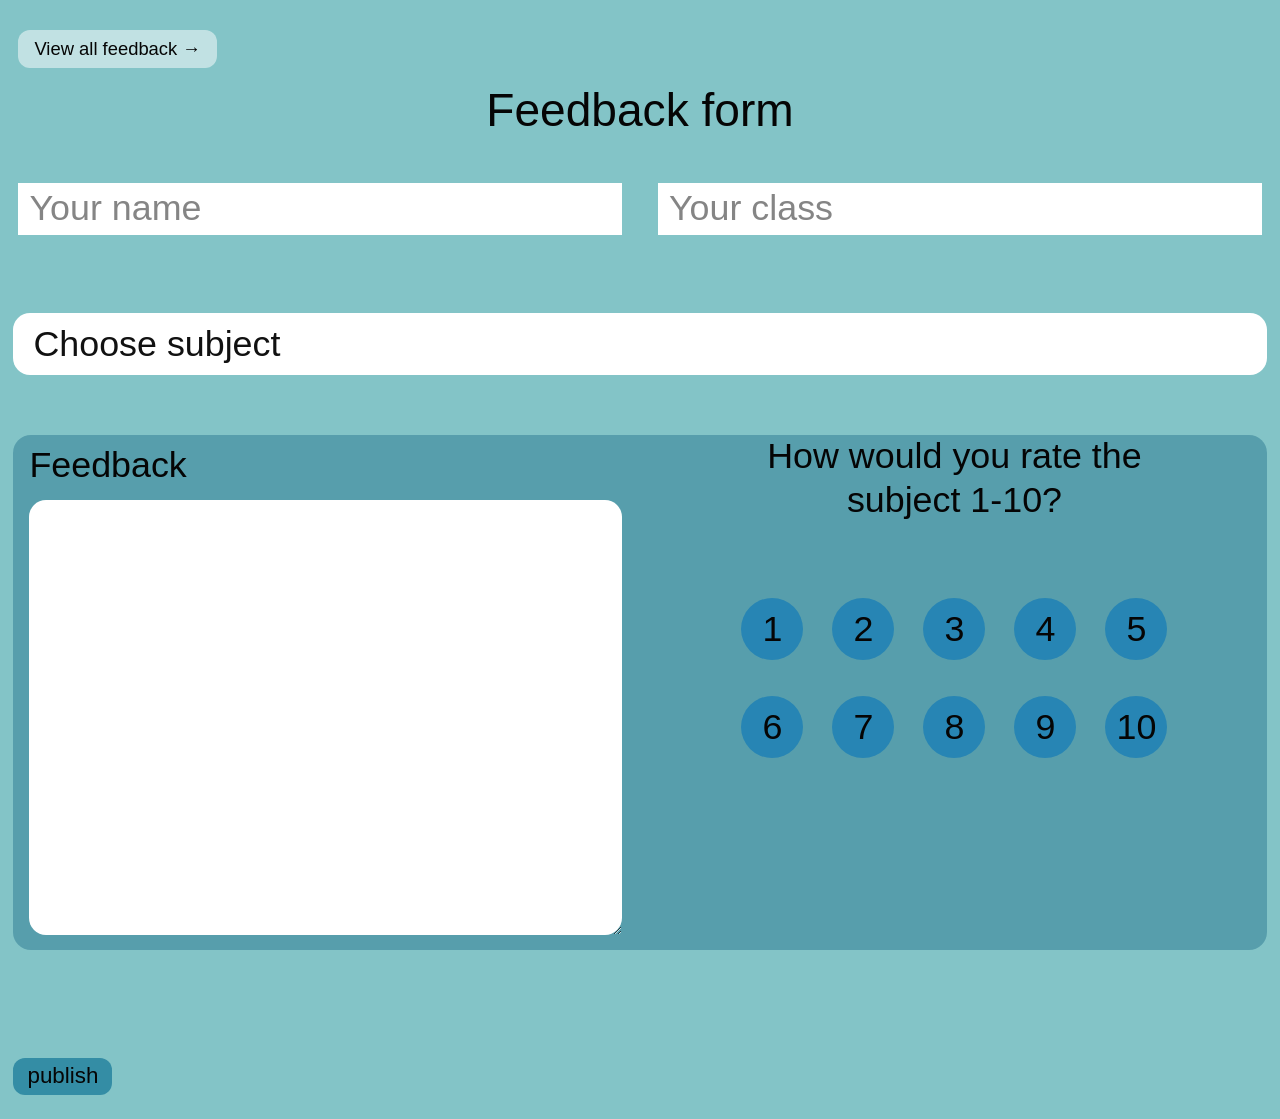
<file: frontend/index.html>
<!DOCTYPE html>
<html lang="et">
<head>
  <meta charset="UTF-8" />
  <meta name="viewport" content="width=device-width, initial-scale=1.0" />
  <title>Feedback form</title>
  <link rel="stylesheet" href="style.css" />
</head>
<body>
  <main class="page">
    <div class="top-bar">
      <a href="feedbacks.html" class="nav-link">View all feedback &rarr;</a>
    </div>

    <h1>Feedback form</h1>

    <form id="feedbackForm">
      <div class="identity">
        <input id="name" name="name" type="text" placeholder="Your name" aria-label="Your name" required />
        <input id="className" name="className" type="text" placeholder="Your class" aria-label="Your class" required />
      </div>

      <select id="subject" name="subject" aria-label="Choose subject" required>
        <option value="" selected disabled>Choose subject</option>
        <option>Mathematics</option>
        <option>English</option>
        <option>Estonian</option>
        <option>Physics</option>
        <option>Chemistry</option>
        <option>Biology</option>
        <option>History</option>
        <option>Other</option>
      </select>

      <section class="feedback-panel">
        <div class="comment-area">
          <label for="feedback">Feedback</label>
          <textarea id="feedback" name="feedback" aria-label="Feedback"></textarea>
        </div>

        <fieldset class="rating-area">
          <legend>How would you rate the<br class="desktop-break" /> subject 1-10?</legend>
          <div class="rating-grid" role="radiogroup" aria-label="Rate the subject from 1 to 10">
            <label class="rating"><input type="radio" name="rating" value="1" required /><span>1</span></label>
            <label class="rating"><input type="radio" name="rating" value="2" /><span>2</span></label>
            <label class="rating"><input type="radio" name="rating" value="3" /><span>3</span></label>
            <label class="rating"><input type="radio" name="rating" value="4" /><span>4</span></label>
            <label class="rating"><input type="radio" name="rating" value="5" /><span>5</span></label>
            <label class="rating"><input type="radio" name="rating" value="6" /><span>6</span></label>
            <label class="rating"><input type="radio" name="rating" value="7" /><span>7</span></label>
            <label class="rating"><input type="radio" name="rating" value="8" /><span>8</span></label>
            <label class="rating"><input type="radio" name="rating" value="9" /><span>9</span></label>
            <label class="rating"><input type="radio" name="rating" value="10" /><span>10</span></label>
          </div>
        </fieldset>
      </section>

      <div class="form-footer">
        <button type="submit">publish</button>
        <p id="status" role="status" aria-live="polite"></p>
      </div>
    </form>
  </main>
  <script src="script.js"></script>
</body>
</html>
</file>
<file: frontend/style.css>
* {
  box-sizing: border-box;
}

:root {
  --page-bg: #83c4c7;
  --panel-bg: #579eac;
  --button-bg: #2785b4;
  --white: #fff;
  --black: #050505;
}

html, body {
  margin: 0;
  min-height: 100%;
}

body {
  background: var(--page-bg);
  color: var(--black);
  font-family: Arial, Helvetica, sans-serif;
}

.page {
  min-height: 100vh;
  padding: 30px 1.05% 24px;
  display: flex;
  flex-direction: column;
}

.top-bar {
  display: flex;
  justify-content: flex-start;
  margin-bottom: 16px;
  padding: 0 0.4%;
}

.nav-link {
  display: inline-flex;
  align-items: center;
  gap: 6px;
  color: #050505;
  text-decoration: none;
  font-size: 1.15rem;
  font-weight: 500;
  padding: 8px 16px;
  border-radius: 12px;
  background: rgba(255, 255, 255, 0.5);
  transition: background 150ms ease;
}

.nav-link:hover {
  background: rgba(255, 255, 255, 0.85);
}

h1 {
  margin: 0 0 46px;
  text-align: center;
  font-size: clamp(2rem, 3.6vw, 3.35rem);
  line-height: 1.15;
  font-weight: 400;
}

.identity {
  display: grid;
  grid-template-columns: 1fr 1fr;
  gap: 2.9%;
  margin: 0 0 78px;
  padding: 0 0.4%;
}

input[type="text"],
select {
  width: 100%;
  min-width: 0;
  border: 0;
  outline: none;
  color: #111;
  background: var(--white);
  font: inherit;
}

.identity input {
  height: 52px;
  padding: 3px 11px;
  font-size: clamp(1.3rem, 2.8vw, 2.5rem);
  border-radius: 0;
}

.identity input::placeholder {
  color: #858585;
  opacity: 1;
}

select {
  height: 62px;
  padding: 0 20px;
  margin-bottom: 60px;
  border-radius: 17px;
  font-size: clamp(1.3rem, 2.8vw, 2.5rem);
  appearance: none;
}

.feedback-panel {
  display: grid;
  grid-template-columns: 1fr 1fr;
  gap: 3%;
  min-height: 515px;
  padding: 8px 16px 15px;
  background: var(--panel-bg);
  border-radius: 18px;
}

.comment-area {
  display: flex;
  flex-direction: column;
  min-width: 0;
}

.comment-area label {
  font-size: clamp(1.5rem, 2.8vw, 2.5rem);
  line-height: 1.25;
  margin-bottom: 12px;
}

textarea {
  width: 100%;
  flex: 1;
  min-height: 300px;
  resize: vertical;
  border: 0;
  outline: none;
  border-radius: 17px;
  padding: 14px;
  background: var(--white);
  color: #111;
  font: inherit;
  font-size: 1.2rem;
}

.rating-area {
  min-width: 0;
  margin: -8px 0 0;
  padding: 0;
  border: 0;
  text-align: center;
}

.rating-area legend {
  width: 100%;
  padding: 0;
  margin: 0 auto 76px;
  font-size: clamp(1.45rem, 2.8vw, 2.5rem);
  line-height: 1.22;
  font-weight: 400;
}

.rating-grid {
  display: grid;
  grid-template-columns: repeat(5, 62px);
  justify-content: center;
  gap: 36px 29px;
}

.rating {
  position: relative;
  display: block;
  width: 62px;
  height: 62px;
  cursor: pointer;
}

.rating input {
  position: absolute;
  width: 1px;
  height: 1px;
  opacity: 0;
}

.rating span {
  display: grid;
  place-items: center;
  width: 100%;
  height: 100%;
  border-radius: 50%;
  background: var(--button-bg);
  color: #050505;
  font-size: clamp(1.5rem, 2.8vw, 2.5rem);
  line-height: 1;
  transition: transform 120ms ease, box-shadow 120ms ease, background 120ms ease;
}

.rating:hover span {
  transform: scale(1.06);
}

.rating input:checked + span {
  background: #145f8b;
  color: #fff;
  box-shadow: 0 0 0 4px rgba(255,255,255,.75);
}

.rating input:focus-visible + span {
  outline: 3px solid #fff;
  outline-offset: 4px;
}

.form-footer {
  margin-top: auto;
  padding-top: 108px;
  display: flex;
  align-items: center;
  gap: 16px;
  flex-wrap: wrap;
}

button {
  border: 0;
  border-radius: 12px;
  padding: 5px 14px 6px;
  background: #348da5;
  color: #050505;
  font: inherit;
  font-size: 1.4rem;
  line-height: 1.15;
  cursor: pointer;
}

button:hover {
  background: #267e98;
}

button:focus-visible {
  outline: 3px solid white;
  outline-offset: 3px;
}

button:disabled {
  opacity: 0.6;
  cursor: not-allowed;
}

#status {
  margin: 0;
  font-size: 1rem;
}

.controls-bar {
  display: flex;
  gap: 16px;
  max-width: 900px;
  width: 100%;
  margin: 0 auto 36px;
  align-items: center;
}

.controls-bar select {
  margin-bottom: 0;
  height: 52px;
  font-size: 1.2rem;
  flex: 1;
}

.controls-bar button {
  height: 52px;
  padding: 0 24px;
}

.feedbacks-grid {
  display: grid;
  grid-template-columns: repeat(auto-fill, minmax(320px, 1fr));
  gap: 24px;
  width: 100%;
  max-width: 1200px;
  margin: 0 auto;
}

.feedback-card {
  background: var(--panel-bg);
  border-radius: 18px;
  padding: 20px;
  display: flex;
  flex-direction: column;
  gap: 14px;
  color: var(--black);
}

.card-header {
  display: flex;
  justify-content: space-between;
  align-items: flex-start;
  gap: 12px;
}

.student-info h2 {
  margin: 0 0 4px;
  font-size: 1.45rem;
  font-weight: 600;
  word-break: break-word;
}

.class-tag {
  font-size: 1rem;
  color: #111;
  opacity: 0.9;
}

.rating-badge {
  display: flex;
  flex-direction: column;
  align-items: center;
  justify-content: center;
  width: 56px;
  height: 56px;
  min-width: 56px;
  border-radius: 50%;
  background: #145f8b;
  color: #fff;
  font-weight: bold;
}

.rating-number {
  font-size: 1.35rem;
  line-height: 1;
}

.rating-scale {
  font-size: 0.72rem;
  opacity: 0.85;
}

.subject-pill {
  display: inline-block;
  align-self: flex-start;
  background: var(--button-bg);
  color: #fff;
  padding: 5px 14px;
  border-radius: 14px;
  font-size: 0.95rem;
  font-weight: 500;
}

.card-description {
  background: var(--white);
  border-radius: 14px;
  padding: 14px 16px;
  margin: 0;
  color: #111;
  font-size: 1.05rem;
  line-height: 1.45;
  white-space: pre-wrap;
  word-break: break-word;
  flex: 1;
}

.empty-state,
.loading-state,
.error-state {
  grid-column: 1 / -1;
  text-align: center;
  font-size: 1.3rem;
  padding: 48px 20px;
  background: var(--panel-bg);
  border-radius: 18px;
}

@media (max-width: 700px) {
  .page {
    padding: 24px 14px;
  }

  h1 {
    margin-bottom: 28px;
  }

  .identity {
    grid-template-columns: 1fr;
    gap: 12px;
    margin-bottom: 24px;
    padding: 0;
  }

  .identity input {
    height: 48px;
    font-size: 1.35rem;
  }

  select {
    height: 52px;
    margin-bottom: 24px;
    padding: 0 14px;
    font-size: 1.3rem;
  }

  .feedback-panel {
    grid-template-columns: 1fr;
    gap: 30px;
    padding: 12px;
  }

  .comment-area label {
    font-size: 1.6rem;
  }

  textarea {
    min-height: 220px;
  }

  .rating-area {
    margin: 0;
  }

  .rating-area legend {
    margin-bottom: 26px;
    font-size: 1.6rem;
  }

  .desktop-break {
    display: none;
  }

  .rating-grid {
    grid-template-columns: repeat(5, minmax(42px, 54px));
    gap: 18px 12px;
  }

  .rating {
    width: 100%;
    height: auto;
    aspect-ratio: 1;
  }

  .rating span {
    font-size: 1.55rem;
  }

  .form-footer {
    padding-top: 36px;
  }

  .controls-bar {
    flex-direction: column;
    align-items: stretch;
    margin-bottom: 24px;
  }

  .feedbacks-grid {
    grid-template-columns: 1fr;
  }
}

@media (max-width: 360px) {
  .rating-grid {
    gap: 12px 8px;
    grid-template-columns: repeat(5, minmax(38px, 1fr));
  }
}
</file>
